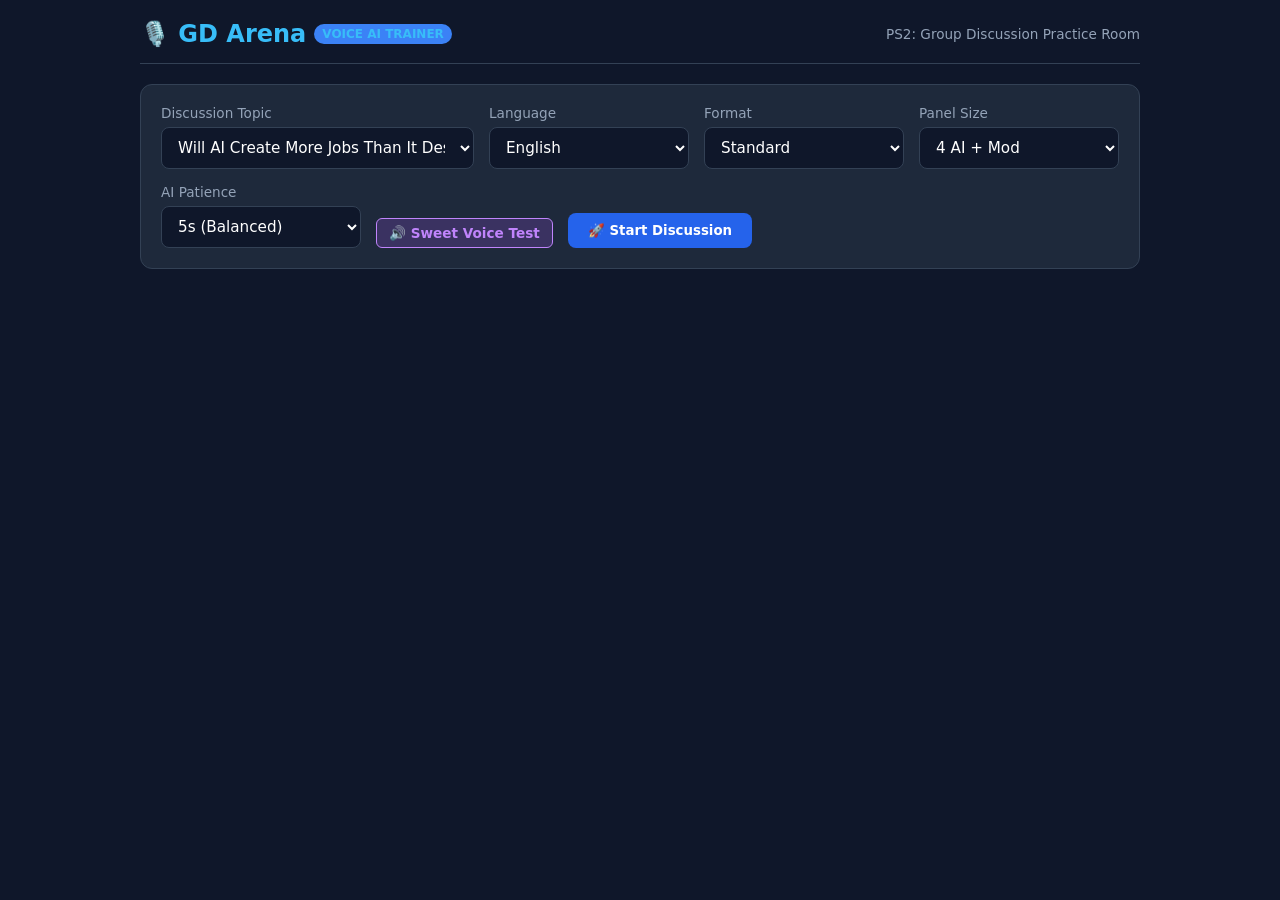
<file: backend/static/playground.html>
<!DOCTYPE html>
<html lang="en">
<head>
  <meta charset="UTF-8">
  <meta name="viewport" content="width=device-width, initial-scale=1.0">
  <title>GD Arena - Live Voice AI Discussion Playground</title>
  <style>
    :root {
      --bg: #0f172a;
      --card: #1e293b;
      --border: #334155;
      --text: #f8fafc;
      --muted: #94a3b8;
      --accent: #38bdf8;
      --accent-glow: rgba(56, 189, 248, 0.2);
      --student: #10b981;
      --mod: #f59e0b;
      --ai: #818cf8;
      --danger: #ef4444;
    }
    * { box-sizing: border-box; margin: 0; padding: 0; font-family: 'Segoe UI', system-ui, -apple-system, sans-serif; }
    body { background: var(--bg); color: var(--text); min-height: 100vh; padding: 20px; }
    .container { max-width: 1000px; margin: 0 auto; display: flex; flex-direction: column; gap: 20px; }
    
    header { display: flex; justify-content: space-between; align-items: center; padding-bottom: 15px; border-bottom: 1px solid var(--border); }
    .logo { font-size: 1.5rem; font-weight: bold; color: var(--accent); display: flex; align-items: center; gap: 8px; }
    .badge { font-size: 0.75rem; background: #3b82f6; padding: 3px 8px; border-radius: 999px; text-transform: uppercase; }
    
    .panel-setup { background: var(--card); border: 1px solid var(--border); border-radius: 12px; padding: 20px; display: flex; flex-wrap: wrap; gap: 15px; align-items: flex-end; }
    .control-group { display: flex; flex-direction: column; gap: 6px; flex: 1; min-width: 200px; }
    label { font-size: 0.85rem; color: var(--muted); }
    select, input { background: #0f172a; border: 1px solid var(--border); color: #fff; padding: 10px 12px; border-radius: 8px; font-size: 0.95rem; }
    
    button { background: #2563eb; color: #fff; border: none; padding: 10px 20px; border-radius: 8px; font-weight: 600; cursor: pointer; transition: all 0.2s; display: inline-flex; align-items: center; gap: 8px; }
    button:hover { background: #1d4ed8; transform: translateY(-1px); }
    button:disabled { opacity: 0.5; cursor: not-allowed; transform: none; }
    button.danger { background: var(--danger); }
    button.danger:hover { background: #dc2626; }
    button.mic-btn { background: #059669; font-size: 1.1rem; padding: 14px 28px; border-radius: 999px; }
    button.mic-btn.recording { background: var(--danger); animation: pulse 1.5s infinite; }
    
    @keyframes pulse { 0% { box-shadow: 0 0 0 0 rgba(239, 68, 68, 0.6); } 70% { box-shadow: 0 0 0 15px rgba(239, 68, 68, 0); } 100% { box-shadow: 0 0 0 0 rgba(239, 68, 68, 0); } }

    .arena-main { display: grid; grid-template-columns: 280px 1fr; gap: 20px; }
    @media (max-width: 768px) { .arena-main { grid-template-columns: 1fr; } }
    
    .panel-participants { background: var(--card); border: 1px solid var(--border); border-radius: 12px; padding: 20px; display: flex; flex-direction: column; gap: 12px; }
    .participant-card { background: #0f172a; border: 1px solid var(--border); border-radius: 8px; padding: 10px; display: flex; align-items: center; gap: 10px; }
    .participant-card.speaking { border-color: var(--accent); box-shadow: 0 0 10px var(--accent-glow); }
    .p-avatar { width: 36px; height: 36px; border-radius: 50%; display: flex; align-items: center; justify-content: center; font-weight: bold; font-size: 0.9rem; }
    .p-mod { background: #b45309; }
    .p-ai { background: #4f46e5; }
    .p-student { background: #047857; }
    .p-info { flex: 1; }
    .p-name { font-size: 0.9rem; font-weight: 600; display: flex; align-items: center; gap: 6px; }
    .p-role { font-size: 0.75rem; color: var(--muted); }

    .discussion-pane { background: var(--card); border: 1px solid var(--border); border-radius: 12px; display: flex; flex-direction: column; height: 500px; overflow: hidden; }
    .transcript-box { flex: 1; padding: 20px; overflow-y: auto; display: flex; flex-direction: column; gap: 14px; }
    
    .turn-bubble { padding: 12px 16px; border-radius: 12px; max-width: 85%; font-size: 0.95rem; line-height: 1.5; }
    .turn-bubble.moderator { background: rgba(245, 158, 11, 0.15); border-left: 4px solid var(--mod); align-self: flex-start; }
    .turn-bubble.student { background: rgba(16, 185, 129, 0.15); border-right: 4px solid var(--student); align-self: flex-end; }
    .turn-bubble.participant { background: rgba(129, 140, 248, 0.15); border-left: 4px solid var(--ai); align-self: flex-start; }
    .turn-header { font-size: 0.75rem; font-weight: 600; color: var(--muted); margin-bottom: 4px; display: flex; justify-content: space-between; gap: 10px; }
    .interrupted-tag { color: var(--danger); font-size: 0.7rem; font-weight: bold; }

    .interaction-container { padding: 14px 20px; background: #0f172a; border-top: 1px solid var(--border); display: flex; flex-direction: column; gap: 10px; }
    .voice-bar { display: flex; align-items: center; justify-content: space-between; gap: 14px; }
    .live-stt-text { flex: 1; font-size: 0.9rem; color: #cbd5e1; font-style: italic; white-space: nowrap; overflow: hidden; text-overflow: ellipsis; }
    .text-bar { display: flex; align-items: center; gap: 10px; }
    .text-bar input { flex: 1; background: #1e293b; border: 1px solid var(--border); padding: 10px 14px; border-radius: 8px; color: #fff; font-size: 0.9rem; }
    .text-bar input:focus { border-color: var(--accent); outline: none; }
    .send-btn { background: #3b82f6; padding: 10px 20px; border-radius: 8px; font-weight: 600; }
    .send-btn:hover { background: #2563eb; }

    /* Report Modal */
    .modal-overlay { position: fixed; top: 0; left: 0; right: 0; bottom: 0; background: rgba(0,0,0,0.8); display: none; align-items: center; justify-content: center; padding: 20px; z-index: 100; }
    .modal-content { background: var(--card); border: 1px solid var(--border); border-radius: 16px; max-width: 800px; width: 100%; max-height: 90vh; overflow-y: auto; padding: 30px; display: flex; flex-direction: column; gap: 20px; }
    .score-circle { width: 90px; height: 90px; border-radius: 50%; border: 4px solid var(--accent); display: flex; flex-direction: column; align-items: center; justify-content: center; font-size: 1.8rem; font-weight: bold; margin: 0 auto; color: var(--accent); }
    .criteria-grid { display: grid; grid-template-columns: 1fr 1fr; gap: 15px; }
    @media (max-width: 600px) { .criteria-grid { grid-template-columns: 1fr; } }
    .crit-card { background: #0f172a; border: 1px solid var(--border); padding: 12px; border-radius: 8px; font-size: 0.85rem; }
    .crit-title { font-weight: bold; display: flex; justify-content: space-between; margin-bottom: 4px; }
    .quote-box { background: rgba(56, 189, 248, 0.08); border-left: 3px solid var(--accent); padding: 6px 10px; margin-top: 6px; font-size: 0.8rem; font-style: italic; color: #e2e8f0; }
  </style>
</head>
<body>

<div class="container">
  <header>
    <div class="logo">
      🎙️ GD Arena <span class="badge">Voice AI Trainer</span>
    </div>
    <div style="font-size: 0.85rem; color: var(--muted);">
      PS2: Group Discussion Practice Room
    </div>
  </header>

  <!-- Setup Bar -->
  <div class="panel-setup" id="setupSection">
    <div class="control-group">
      <label>Discussion Topic</label>
      <select id="topicSelect">
        <option value="Will AI Create More Jobs Than It Destroys?">Will AI Create More Jobs Than It Destroys?</option>
        <option value="Case Study: NovaTech Crisis - 30% Layoffs vs. 15% Salary Cuts">Case: NovaTech Crisis (Layoffs vs Cuts)</option>
        <option value="Abstract: Silence is More Eloquent Than Words">Abstract: Silence is More Eloquent Than Words</option>
        <option value="Controversial: Should Maximum Personal Wealth Be Capped at $1 Billion?">Controversial: Wealth Cap at $1B</option>
        <option value="Stock Market & Nifty 50: Long-Term Wealth Creation or Pure Speculation?">Stock Market & Nifty 50: Long-Term Wealth vs Speculation</option>
        <option value="Mandatory 75% Attendance in Colleges: Discipline or Barrier to Skill Development?">75% Attendance Rule: Discipline vs Skill Development</option>
        <option value="Remote Work vs. Return to Office: The Future of Collaboration">Remote Work vs. Return to Office</option>
        <option value="__custom__">✍️ + Custom Topic (Type your own)...</option>
      </select>
    </div>
    <div class="control-group" id="customTopicGroup" style="display: none; flex: 2;">
      <label>Custom Topic Title</label>
      <input type="text" id="customTopicInput" placeholder="e.g. 75% College Attendance: Mandatory or Counterproductive?" style="background: var(--card-bg); border: 1px solid var(--border); padding: 8px 12px; border-radius: 6px; color: #fff; font-size: 0.9rem;" />
    </div>
    <div class="control-group" style="max-width: 140px;">
      <label>Language</label>
      <select id="langSelect">
        <option value="en">English</option>
        <option value="hinglish">Hinglish</option>
      </select>
    </div>
    <div class="control-group" style="max-width: 130px;">
      <label>Format</label>
      <select id="formatSelect">
        <option value="standard">Standard</option>
        <option value="case_based">Case-Based</option>
        <option value="abstract">Abstract</option>
        <option value="controversial">Controversial</option>
        <option value="fishbowl">Fishbowl</option>
      </select>
    </div>
    <div class="control-group" style="max-width: 110px;">
      <label>Panel Size</label>
      <select id="panelSizeSelect">
        <option value="4" selected>4 AI + Mod</option>
        <option value="3">3 AI + Mod</option>
        <option value="5">5 AI + Mod</option>
      </select>
    </div>
    <div class="control-group" style="max-width: 125px;">
      <label>AI Patience</label>
      <select id="patienceSelect">
        <option value="3">3s (Fast)</option>
        <option value="5" selected>5s (Balanced)</option>
        <option value="8">8s (Relaxed)</option>
      </select>
    </div>
    <button id="testVoiceBtn" type="button" style="background: rgba(168,85,247,0.2); color: #c084fc; border: 1px solid #c084fc; font-size: 0.85rem; padding: 6px 12px; border-radius: 6px; cursor: pointer;">🔊 Sweet Voice Test</button>
    <button id="startBtn">🚀 Start Discussion</button>
  </div>

  <!-- Main Arena -->
  <div class="arena-main" id="arenaSection" style="display:none;">
    <!-- Left Column: Participants -->
    <div class="panel-participants">
      <h3 style="font-size: 1rem; color: var(--muted); text-transform: uppercase;">Participants</h3>
      <div id="participantsList" style="display: flex; flex-direction: column; gap: 10px;"></div>
      <div style="margin-top: auto; padding-top: 15px; border-top: 1px solid var(--border);">
        <button id="endBtn" class="danger" style="width: 100%;">🏁 End & Get Report</button>
      </div>
    </div>

    <!-- Right Column: Live Transcript & Interaction -->
    <div class="discussion-pane">
      <!-- Accessibility: Live High-Contrast Captions & Invite Link -->
      <div style="padding: 10px 16px; background: #0f172a; border-bottom: 1px solid var(--border); display: flex; align-items: center; justify-content: space-between; gap: 10px;">
        <div style="display: flex; align-items: center; gap: 8px; flex: 1; overflow: hidden;">
          <span style="font-size: 0.7rem; background: var(--accent); color: #000; padding: 2px 6px; border-radius: 4px; font-weight: 800; letter-spacing: 0.5px;">LIVE CAPTIONS</span>
          <span id="captionText" style="font-size: 0.95rem; color: #fff; font-weight: 500; white-space: nowrap; overflow: hidden; text-overflow: ellipsis;">Starting session...</span>
        </div>
        <button id="inviteBtn" style="background: rgba(56,189,248,0.15); color: var(--accent); border: 1px solid var(--accent); font-size: 0.8rem; padding: 4px 10px; border-radius: 6px;">🔗 + Friend</button>
      </div>

      <div class="transcript-box" id="transcriptBox"></div>

      <!-- Dual Input: Voice Priority + Text Fallback -->
      <div class="interaction-container">
        <!-- Voice Priority Section -->
        <div class="voice-bar">
          <div id="liveStt" class="live-stt-text">💡 Voice Priority: Click 'Speak' to contribute with your microphone...</div>
          <button id="micBtn" class="mic-btn">🎙️ Speak (Microphone)</button>
          <button id="interruptBtn" class="danger" style="display:none;">✋ Interrupt</button>
        </div>

        <!-- Text Input Row -->
        <div class="text-bar">
          <input type="text" id="studentTextInput" placeholder="💬 Or type your point here and press Enter..." />
          <button id="sendTextBtn" class="send-btn">📤 Send</button>
        </div>
      </div>
    </div>
  </div>
</div>

<!-- Report Modal -->
<div class="modal-overlay" id="reportModal">
  <div class="modal-content">
    <div style="display: flex; justify-content: space-between; align-items: center;">
      <h2>📊 GD Performance Report</h2>
      <button onclick="document.getElementById('reportModal').style.display='none'">✕ Close</button>
    </div>

    <div class="score-circle">
      <span id="repScore">--</span>
      <span style="font-size: 0.65rem; color: var(--muted); text-transform: uppercase;">Overall</span>
    </div>

    <p id="repSummary" style="font-size: 0.95rem; line-height: 1.5; color: #cbd5e1;"></p>

    <!-- Metrics -->
    <div style="background: #0f172a; padding: 15px; border-radius: 8px; border: 1px solid var(--border);">
      <h4 style="font-size: 0.85rem; color: var(--muted); margin-bottom: 8px;">SPEAKING TIME SHARE</h4>
      <div id="speakingShare" style="display: flex; flex-wrap: wrap; gap: 15px; font-size: 0.85rem;"></div>
    </div>

    <!-- Criteria with Verified Quotes -->
    <div>
      <h4 style="font-size: 0.9rem; margin-bottom: 10px; color: var(--accent);">EVALUATED COMPETENCIES (VERIFIED QUOTES)</h4>
      <div class="criteria-grid" id="criteriaGrid"></div>
    </div>

    <!-- What you could have said -->
    <div id="replaySection" style="background: #0f172a; padding: 15px; border-radius: 8px; border: 1px solid var(--border);">
      <h4 style="font-size: 0.85rem; color: #f59e0b; margin-bottom: 8px;">💡 WHAT YOU COULD HAVE SAID (MISSED OPENINGS)</h4>
      <div id="replayList" style="display: flex; flex-direction: column; gap: 10px;"></div>
    </div>
  </div>
</div>

<script>
  let currentRoomId = null;
  let activeTurnId = null;
  let isRecording = false;
  let recognition = null;
  let accumulatedTranscript = '';
  let activeSpeakers = {};
  let isInterrupted = false;
  let pendingInterruptedTurnId = null;
  let aiTurnTimer = null;

  // Check Web Speech API
  const SpeechRecognition = window.SpeechRecognition || window.webkitSpeechRecognition;
  if (SpeechRecognition) {
    recognition = new SpeechRecognition();
    recognition.continuous = true;
    recognition.interimResults = true;

    recognition.onresult = (event) => {
      let interim = '';
      for (let i = event.resultIndex; i < event.results.length; ++i) {
        if (event.results[i].isFinal) {
          accumulatedTranscript += ' ' + event.results[i][0].transcript;
        } else {
          interim += event.results[i][0].transcript;
        }
      }
      document.getElementById('liveStt').innerText = (accumulatedTranscript + ' ' + interim).trim();
    };

    recognition.onerror = (event) => {
      console.warn('Speech recognition error:', event.error);
    };
  } else {
    document.getElementById('liveStt').innerText = 'Web Speech STT not supported in this browser. Please type or use Chrome/Edge.';
  }

  // Voice synthesis helper with clear accent prioritization
  if ('speechSynthesis' in window) {
    window.speechSynthesis.onvoiceschanged = () => {
      window.speechSynthesis.getVoices();
    };
  }

  function getSweetNaturalVoice(genderHint) {
    if (!('speechSynthesis' in window)) return null;
    const voices = window.speechSynthesis.getVoices();
    if (!voices || voices.length === 0) return null;

    const isFemale = (genderHint === 'female');

    if (isFemale) {
      // Prioritize modern Neural "Natural" / "Online" / "Google" sweet voices
      return voices.find(v => /natural|online/i.test(v.name) && (v.lang === 'en-IN' || /neerja|sunita|kavya|heera|priya/i.test(v.name)) && /female|woman|neerja|sunita/i.test(v.name))
        || voices.find(v => /natural|online/i.test(v.name) && /jenny|aria|susan|emma|clara/i.test(v.name))
        || voices.find(v => /google/i.test(v.name) && /female|uk english female|us english female/i.test(v.name))
        || voices.find(v => (v.lang === 'en-IN' || /india/i.test(v.name)) && !/desktop/i.test(v.name) && /female|woman/i.test(v.name))
        || voices.find(v => /natural|online|google/i.test(v.name) && v.lang.startsWith('en'))
        || voices.find(v => v.lang.startsWith('en') && !/desktop/i.test(v.name))
        || voices.find(v => v.lang.startsWith('en'))
        || voices[0];
    } else {
      // Prioritize modern Neural "Natural" / "Online" / "Google" friendly male voices
      return voices.find(v => /natural|online/i.test(v.name) && (v.lang === 'en-IN' || /prabhat|madhur|ravi|rishi/i.test(v.name)) && /male|man|prabhat|madhur/i.test(v.name))
        || voices.find(v => /natural|online/i.test(v.name) && /guy|ryan|george|steffan|oliver/i.test(v.name))
        || voices.find(v => /google/i.test(v.name) && /male|uk english male/i.test(v.name))
        || voices.find(v => (v.lang === 'en-IN' || /india/i.test(v.name)) && !/desktop/i.test(v.name))
        || voices.find(v => /natural|online|google/i.test(v.name) && v.lang.startsWith('en'))
        || voices.find(v => v.lang.startsWith('en') && !/desktop/i.test(v.name))
        || voices.find(v => v.lang.startsWith('en'))
        || voices[0];
    }
  }

  function speakTurn(text, voiceHint, onEndCallback) {
    if (!('speechSynthesis' in window)) {
      if (onEndCallback && !isInterrupted) onEndCallback();
      return;
    }
    window.speechSynthesis.cancel();
    const utterance = new SpeechSynthesisUtterance(text);
    
    const isFemale = voiceHint ? voiceHint.gender_hint === 'female' : true;
    const baseRate = voiceHint ? voiceHint.rate : 0.94;
    // Sweet, smooth, conversational pace (never rushed)
    utterance.rate = Math.min(0.96, Math.max(0.88, baseRate));

    // Pitch: Sweet, cheerful and pleasant
    if (isFemale) {
      utterance.pitch = Math.min(1.15, Math.max(1.05, (voiceHint ? voiceHint.pitch : 1.0) * 1.05));
    } else {
      utterance.pitch = Math.min(1.04, Math.max(0.97, (voiceHint ? voiceHint.pitch : 1.0)));
    }

    const matchedVoice = getSweetNaturalVoice(isFemale ? 'female' : 'male');
    if (matchedVoice) {
      utterance.voice = matchedVoice;
      utterance.lang = matchedVoice.lang || 'en-US';
    }

    utterance.onend = () => {
      highlightSpeaking(null);
      document.getElementById('interruptBtn').style.display = 'none';
      if (isInterrupted) return;
      if (onEndCallback) onEndCallback();
    };

    utterance.onerror = (e) => {
      highlightSpeaking(null);
      document.getElementById('interruptBtn').style.display = 'none';
      if (isInterrupted || e.error === 'canceled' || e.error === 'interrupted') return;
      if (onEndCallback) onEndCallback();
    };

    document.getElementById('interruptBtn').style.display = 'inline-flex';
    window.speechSynthesis.speak(utterance);
  }

  function highlightSpeaking(speakerId) {
    document.querySelectorAll('.participant-card').forEach(el => {
      el.classList.remove('speaking');
    });
    if (speakerId) {
      const el = document.getElementById('pcard-' + speakerId);
      if (el) el.classList.add('speaking');
    }
  }

  function appendBubble(role, speakerName, text, interrupted = false) {
    const box = document.getElementById('transcriptBox');
    const b = document.createElement('div');
    b.className = 'turn-bubble ' + (role || 'participant');
    b.innerHTML = `
      <div class="turn-header">
        <span>${speakerName}</span>
        ${interrupted ? '<span class="interrupted-tag">INTERRUPTED</span>' : ''}
      </div>
      <div>${text}</div>
    `;
    box.appendChild(b);
    box.scrollTop = box.scrollHeight;
  }

  // Custom Topic Toggle
  document.getElementById('topicSelect').addEventListener('change', (e) => {
    const customGroup = document.getElementById('customTopicGroup');
    if (e.target.value === '__custom__') {
      customGroup.style.display = 'flex';
      document.getElementById('customTopicInput').focus();
    } else {
      customGroup.style.display = 'none';
    }
  });

  // Start Discussion Room
  document.getElementById('startBtn').addEventListener('click', async () => {
    let topic = document.getElementById('topicSelect').value;
    if (topic === '__custom__') {
      const customVal = document.getElementById('customTopicInput').value.trim();
      if (!customVal) {
        alert('Please enter your custom topic title before starting!');
        return;
      }
      topic = customVal;
    }

    const language = document.getElementById('langSelect').value;
    const format = document.getElementById('formatSelect').value;
    const panel_size = parseInt(document.getElementById('panelSizeSelect').value);
    const patience_sec = parseInt(document.getElementById('patienceSelect').value);

    document.getElementById('startBtn').disabled = true;

    try {
      const res = await fetch('/api/rooms', {
        method: 'POST',
        headers: { 'Content-Type': 'application/json' },
        body: JSON.stringify({ topic, language, format, panel_size, patience_sec, student_id: 'student_web_live' })
      });
      const data = await res.json();
      currentRoomId = data.room_id;

      // Initialize friendly icebreaker welcome banner
      const tBox = document.getElementById('transcriptBox');
      tBox.innerHTML = `
        <div style="background: rgba(56, 189, 248, 0.08); border: 1px solid rgba(56, 189, 248, 0.25); border-radius: 8px; padding: 12px 16px; margin-bottom: 12px; color: #bae6fd; font-size: 0.9rem; line-height: 1.5;">
          <strong>👋 Welcome to your friendly practice room!</strong><br/>
          Take a deep breath and relax—there are no wrong answers here. Our friendly AI peers (Aarav, Meera, Kabir, Ananya) are here to explore ideas together with you. Speak with your microphone or type anytime!
        </div>
      `;

      // Render participants
      renderParticipants(data.moderator, data.participants);

      document.getElementById('setupSection').style.display = 'none';
      document.getElementById('arenaSection').style.display = 'grid';

      // Advance Turn 1 (Moderator Opening)
      advanceTurn();
    } catch (err) {
      alert('Error creating room: ' + err);
      document.getElementById('startBtn').disabled = false;
    }
  });

  // Sweet Voice Test Button Handler
  document.getElementById('testVoiceBtn').addEventListener('click', () => {
    speakTurn(
      "Hey there! Welcome to GD Arena. Relax and take your time, we're all here to learn and practice together!",
      { gender_hint: 'female', pitch: 1.10, rate: 0.94 },
      null
    );
  });

  function renderParticipants(mod, list, humans = null) {
    const box = document.getElementById('participantsList');
    box.innerHTML = '';

    // Humans
    if (humans && humans.length > 0) {
      humans.forEach(h => {
        box.innerHTML += `
          <div class="participant-card" id="pcard-${h.id}">
            <div class="p-avatar p-student">${h.name[0]}</div>
            <div class="p-info">
              <div class="p-name">${h.name} <span class="badge" style="background:#059669;font-size:0.6rem;">HUMAN</span></div>
              <div class="p-role">Discussant</div>
            </div>
          </div>
        `;
      });
    } else {
      box.innerHTML += `
        <div class="participant-card" id="pcard-student">
          <div class="p-avatar p-student">You</div>
          <div class="p-info">
            <div class="p-name">You <span class="badge" style="background:#059669;font-size:0.6rem;">HUMAN</span></div>
            <div class="p-role">Student Discussant</div>
          </div>
        </div>
      `;
    }

    // Moderator card
    box.innerHTML += `
      <div class="participant-card" id="pcard-moderator">
        <div class="p-avatar p-mod">M</div>
        <div class="p-info">
          <div class="p-name">${mod.name} <span class="badge" style="background:#f59e0b;font-size:0.6rem;">MOD</span></div>
          <div class="p-role">Facilitator</div>
        </div>
      </div>
    `;
    activeSpeakers['moderator'] = mod;

    // AI Participants
    list.forEach(p => {
      activeSpeakers[p.id] = p;
      box.innerHTML += `
        <div class="participant-card" id="pcard-${p.id}">
          <div class="p-avatar p-ai">${p.name[0]}</div>
          <div class="p-info">
            <div class="p-name">${p.name} <span class="badge" style="background:#6366f1;font-size:0.6rem;">AI</span></div>
            <div class="p-role">${p.persona.split('(')[0]}</div>
          </div>
        </div>
      `;
    });
  }

  // Invite Friend (Multi-seat with AI filling empty seats)
  document.getElementById('inviteBtn').addEventListener('click', async () => {
    if (!currentRoomId) return;
    const friendName = prompt("Enter your friend's name to join this discussion room:", "Rahul");
    if (!friendName || !friendName.trim()) return;
    const friendId = "student_" + friendName.toLowerCase().replace(/[^a-z0-9]/g, '');

    try {
      const res = await fetch(`/api/rooms/${currentRoomId}/join`, {
        method: 'POST',
        headers: { 'Content-Type': 'application/json' },
        body: JSON.stringify({ student_id: friendId, student_name: friendName.trim() })
      });
      const data = await res.json();
      alert(`🎉 ${data.message}`);

      // Refresh room participants display
      const roomRes = await fetch(`/api/rooms/${currentRoomId}`);
      const roomData = await roomRes.json();
      renderParticipants(roomData.moderator, roomData.participants, roomData.human_participants);
    } catch (err) {
      alert('Error joining room: ' + err);
    }
  });

  // Advance turn loop
  async function advanceTurn(studentText = null, interruptedId = null) {
    if (!currentRoomId) return;
    if (aiTurnTimer) {
      clearTimeout(aiTurnTimer);
      aiTurnTimer = null;
    }

    try {
      const payload = {};
      if (studentText) {
        payload.student_text = studentText;
      }
      if (interruptedId) {
        payload.interrupted_turn_id = interruptedId;
      }

      const res = await fetch(`/api/rooms/${currentRoomId}/next`, {
        method: 'POST',
        headers: { 'Content-Type': 'application/json' },
        body: JSON.stringify(payload)
      });
      const data = await res.json();

      if (data.nudge) {
        document.getElementById('liveStt').innerText = '💡 Nudge: ' + data.nudge;
      }

      if (data.turn) {
        activeTurnId = data.turn.id;
        const speaker = activeSpeakers[data.turn.speaker_id] || { name: data.turn.speaker_name, role: data.turn.role };
        appendBubble(data.turn.role, data.turn.speaker_name, data.turn.text, false);
        highlightSpeaking(data.turn.speaker_id);
        const captionEl = document.getElementById('captionText');
        if (captionEl) captionEl.innerText = `${data.turn.speaker_name}: "${data.turn.text}"`;

        speakTurn(data.turn.text, data.turn.voice, () => {
          if (isInterrupted) return;
          // If next actor is AI, advance again
          if (data.next_actor === 'ai') {
            aiTurnTimer = setTimeout(() => { advanceTurn(); }, 1200);
          } else {
            document.getElementById('liveStt').innerText = "The floor is yours! Speak with microphone or type your point below.";
          }
        });
      } else {
        highlightSpeaking(null);
        document.getElementById('liveStt').innerText = "The floor is open. Speak with microphone or type your point below.";
      }
    } catch (err) {
      console.error('Error advancing turn:', err);
    }
  }

  // Toggle Microphone
  const micBtn = document.getElementById('micBtn');
  micBtn.addEventListener('click', () => {
    if (!isRecording) {
      startRecording();
    } else {
      stopRecordingAndSend();
    }
  });

  function startRecording() {
    isRecording = true;
    accumulatedTranscript = '';
    document.getElementById('liveStt').innerText = 'Listening to your speech...';
    micBtn.classList.add('recording');
    micBtn.innerText = '⏹️ Done Speaking';

    if (recognition) {
      try { recognition.start(); } catch (e) {}
    }
  }

  function stopRecordingAndSend() {
    isRecording = false;
    micBtn.classList.remove('recording');
    micBtn.innerText = '🎙️ Speak (Microphone)';

    if (recognition) {
      try { recognition.stop(); } catch (e) {}
    }

    const textToSend = accumulatedTranscript.trim();
    const intId = pendingInterruptedTurnId;
    pendingInterruptedTurnId = null;
    isInterrupted = false;

    if (textToSend) {
      appendBubble('student', 'You', textToSend, false);
      advanceTurn(textToSend, intId);
    }
    accumulatedTranscript = '';
  }

  // Dual Input: Direct Text Input Handler
  const studentTextInput = document.getElementById('studentTextInput');
  const sendTextBtn = document.getElementById('sendTextBtn');

  function sendTypedInput() {
    const typedText = studentTextInput.value.trim();
    if (!typedText) return;

    // If currently recording voice, stop recording cleanly
    if (isRecording) {
      isRecording = false;
      micBtn.classList.remove('recording');
      micBtn.innerText = '🎙️ Speak (Microphone)';
      if (recognition) { try { recognition.stop(); } catch (e) {} }
    }

    const intId = pendingInterruptedTurnId;
    pendingInterruptedTurnId = null;
    isInterrupted = false;

    studentTextInput.value = '';
    appendBubble('student', 'You', typedText, false);
    advanceTurn(typedText, intId);
  }

  sendTextBtn.addEventListener('click', sendTypedInput);
  studentTextInput.addEventListener('keydown', (e) => {
    if (e.key === 'Enter') {
      sendTypedInput();
    }
  });

  // Interruption button
  document.getElementById('interruptBtn').addEventListener('click', () => {
    isInterrupted = true;
    pendingInterruptedTurnId = activeTurnId;

    if (aiTurnTimer) {
      clearTimeout(aiTurnTimer);
      aiTurnTimer = null;
    }

    if ('speechSynthesis' in window) {
      window.speechSynthesis.cancel();
    }
    document.getElementById('interruptBtn').style.display = 'none';
    highlightSpeaking(null);

    // Tag the bubble in transcript as interrupted
    const lastBubbles = document.querySelectorAll('.turn-bubble');
    if (lastBubbles.length > 0) {
      const lastBubble = lastBubbles[lastBubbles.length - 1];
      const header = lastBubble.querySelector('.turn-header');
      if (header && !header.querySelector('.interrupted-tag')) {
        const tag = document.createElement('span');
        tag.className = 'interrupted-tag';
        tag.innerText = 'INTERRUPTED';
        header.appendChild(tag);
      }
    }

    startRecording();
    document.getElementById('liveStt').innerText = '✋ You took the floor! Speak now, or type below...';
  });

  // End Discussion & Show Report
  document.getElementById('endBtn').addEventListener('click', async () => {
    if (!currentRoomId) return;
    isInterrupted = true;
    if (aiTurnTimer) {
      clearTimeout(aiTurnTimer);
      aiTurnTimer = null;
    }
    if ('speechSynthesis' in window) window.speechSynthesis.cancel();

    try {
      const res = await fetch(`/api/rooms/${currentRoomId}/end`, {
        method: 'POST',
        headers: { 'Content-Type': 'application/json' }
      });
      const rep = await res.json();
      showReportModal(rep);
    } catch (err) {
      alert('Error ending session: ' + err);
    }
  });

  function showReportModal(rep) {
    document.getElementById('repScore').innerText = rep.overall_score;
    document.getElementById('repSummary').innerText = rep.summary;

    // Speaking share
    const shareBox = document.getElementById('speakingShare');
    shareBox.innerHTML = '';
    for (const [spk, pct] of Object.entries(rep.metrics.speaking_share_pct)) {
      shareBox.innerHTML += `<div><strong>${spk.toUpperCase()}:</strong> ${pct}%</div>`;
    }

    // Criteria grid
    const critGrid = document.getElementById('criteriaGrid');
    critGrid.innerHTML = '';
    rep.criteria_scores.forEach(c => {
      critGrid.innerHTML += `
        <div class="crit-card">
          <div class="crit-title">
            <span>${c.criterion}</span>
            <span style="color:#f59e0b;">★ ${c.score}/5</span>
          </div>
          <div>${c.feedback}</div>
          <div class="quote-box">"${c.quote.text}"</div>
        </div>
      `;
    });

    // Replay
    const replayBox = document.getElementById('replayList');
    replayBox.innerHTML = '';
    if (rep.what_you_could_have_said && rep.what_you_could_have_said.length > 0) {
      rep.what_you_could_have_said.forEach(r => {
        replayBox.innerHTML += `
          <div style="font-size:0.85rem;">
            <div><strong>When ${r.speaker_name} said:</strong> "${r.trigger_text}"</div>
            <div style="color:#38bdf8;margin:3px 0;"><strong>Suggested Response:</strong> "${r.suggested_response}"</div>
            <div style="color:#94a3b8;font-size:0.75rem;">Angle: ${r.missed_angle}</div>
          </div>
        `;
      });
    } else {
      replayBox.innerHTML = '<div>You actively capitalized on all pivotal discussion openings!</div>';
    }

    document.getElementById('reportModal').style.display = 'flex';
  }
</script>

</body>
</html>
</file>
